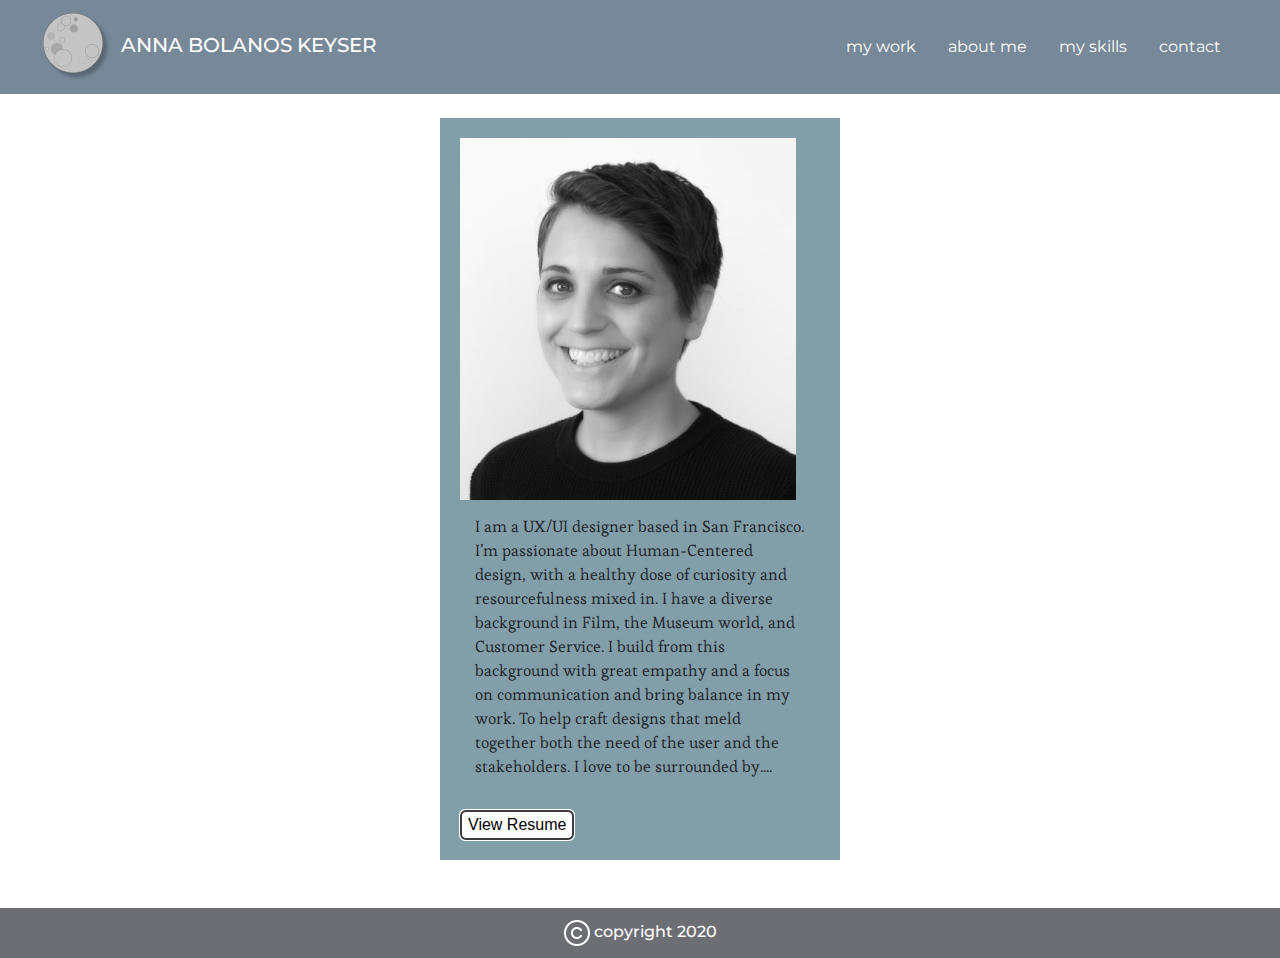
<file: index.html>
<!DOCTYPE html>
<html>

<head>
    <link href="css/style.css" rel="stylesheet" type="text/css">
    <title>Anna Bolanos Keyser</title>
    <link rel="stylesheet" href="https://stackpath.bootstrapcdn.com/bootstrap/4.3.1/css/bootstrap.min.css"
        integrity="sha384-ggOyR0iXCbMQv3Xipma34MD+dH/1fQ784/j6cY/iJTQUOhcWr7x9JvoRxT2MZw1T" crossorigin="anonymous">
    <link href="https://fonts.googleapis.com/css2?family=Esteban&family=Montserrat&display=swap" rel="stylesheet">

</head>

<header class="navigation">
    <div class="logo">
        <a href="index.html">
        <img src="images/LOGO.png">
        </a>
    </div>
    <h5>ANNA BOLANOS KEYSER</h5>
    <ul class="nav nav-pills">
        <li class="nav-item">
            <a class="nav-link" href="myWork.html">my work</a>
        </li>
        <li class="nav-item">
            <a class="nav-link" href="#">about me</a>
        </li>
        <li class="nav-item">
            <a class="nav-link" href="mySkills.html">my skills</a>
        </li>
        <li class="nav-item">
            <a class="nav-link" href="#">contact</a>
        </li>
    </ul>
</header>
<br>
<br>
<body>
    <div class="content">
        <!-- <div id="heroImg"> -->
        <img id="heroImg" src="images/Anna-Keyser.jpg">
        <p>
            I am a UX/UI designer based in San Francisco. I’m passionate about Human-Centered design, with a healthy
            dose
            of
            curiosity and resourcefulness mixed in. I have a diverse background in Film, the Museum world, and
            Customer
            Service. I build from this background with great empathy and a focus on communication and bring balance
            in
            my
            work. To help craft designs that meld together both the need of the user and the stakeholders. I love to
            be
            surrounded by....
        </p>
        <!-- </div> -->
        <div class="inline-block"> </div>


        <button id="showResume">View Resume</button>

        <!-- The Modal -->
        <div id="myModal" class="popup">
            <!-- Modal content -->
            <div class="popup-content">
                <span class="close">&times;</span>
                <img src="images/Resume.png" width=600px>
            </div>

        </div>
    </div>

</body>
<br>
<br>
<footer>
    <h6>
        <img src="images/CRWhite.png">
        copyright 2020
    </h6>

</footer>
<!-- 
<script src="js/index.js"> -->
<script>
    // $("#showResume").on("click", function () {
    //     // console.log("You clicked on #showResume");
    // });

    
    var modal = document.getElementById("myModal");

    var btn = document.getElementById("showResume");

    var span = document.getElementsByClassName("close")[0];

    btn.onclick = function () {
        modal.style.display = "flex";
    }
    span.onclick = function () {
        modal.style.display = "none";
    }
    window.onclick = function (event) {
        if (event.target == modal) {
            modal.style.display = "none";
        }
    }

</script>



</html>
</file>
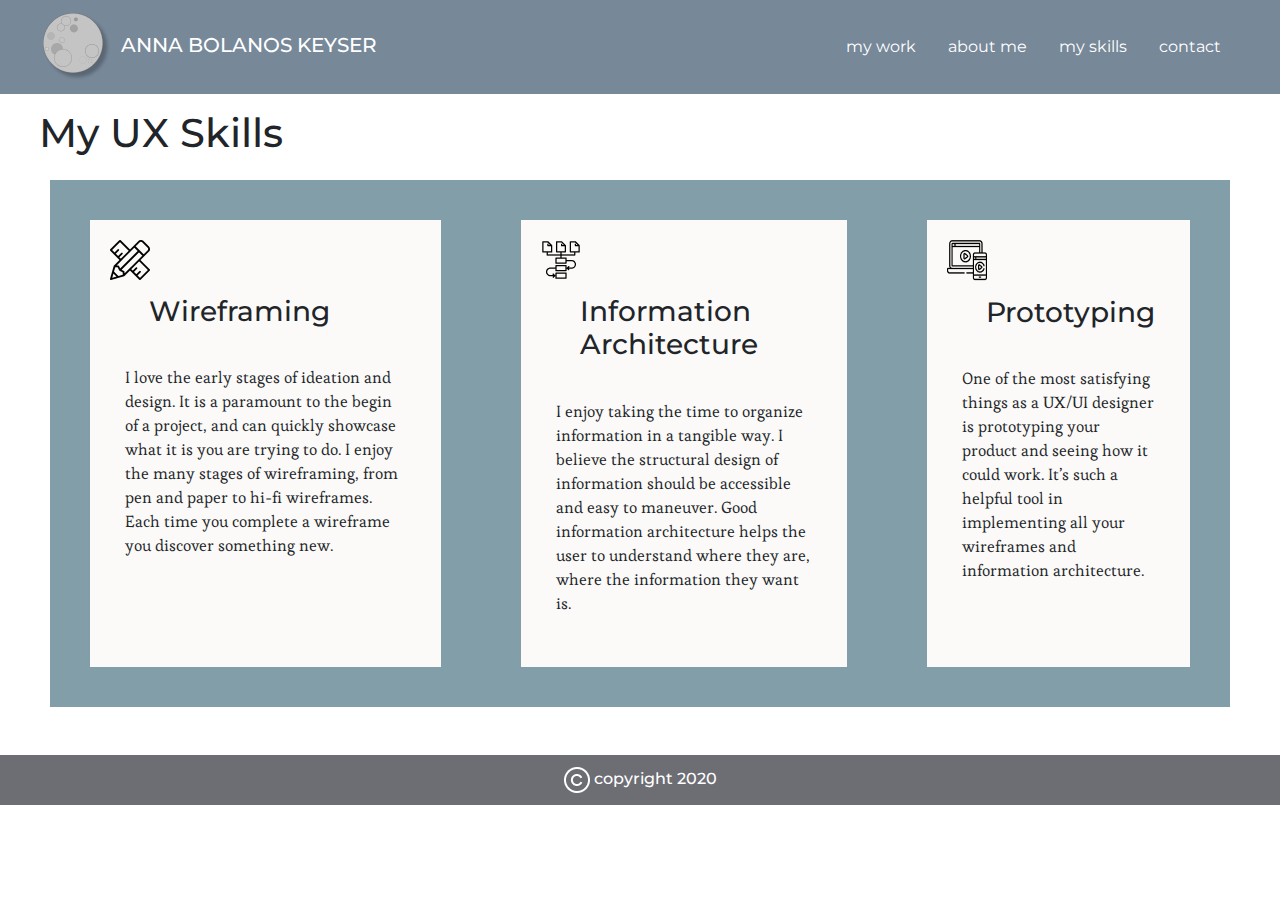
<file: mySkills.html>
<!DOCTYPE html>
<html lang="en">

<head>
    <meta charset="UTF-8">
    <meta name="viewport" content="width=device-width, initial-scale=1.0">
    <title>My Skills</title>
    <link href="css/style.css" rel="stylesheet" type="text/css">
    <link rel="stylesheet" href="https://stackpath.bootstrapcdn.com/bootstrap/4.3.1/css/bootstrap.min.css"
        integrity="sha384-ggOyR0iXCbMQv3Xipma34MD+dH/1fQ784/j6cY/iJTQUOhcWr7x9JvoRxT2MZw1T" crossorigin="anonymous">
    <link href="https://fonts.googleapis.com/css2?family=Esteban&family=Montserrat&display=swap" rel="stylesheet">
</head>

<!--  My UX Skills section coded using CSS flex -->

<body>
    <header class="navigation">
        <div class="logo">
            <a href="index.html">
                <img src="images/LOGO.png">
            </a>
        </div>
        <h5>ANNA BOLANOS KEYSER</h5>
        <ul class="nav nav-pills">
            <li class="nav-item">
                <a class="nav-link" href="myWork.html">my work</a>
            </li>
            <li class="nav-item">
                <a class="nav-link" href="#">about me</a>
            </li>
            <li class="nav-item">
                <a class="nav-link" href="mySkills.html">my skills</a>
            </li>
            <li class="nav-item">
                <a class="nav-link" href="#">contact</a>
            </li>
        </ul>
    </header>


    <section class="mySkills">
        <h1>My UX Skills </h1>
    </section>
    <div class="flexContainer">
        <div class="skillTypes">
            <img src="images/Pencil.png">
            <h3>Wireframing</h3>
            <p>
                I love the early stages of ideation and design. It is a paramount to the begin of a project, and can
                quickly showcase what it is you are trying to do.
                I enjoy the many stages of wireframing, from pen and paper to hi-fi wireframes. Each time you complete a
                wireframe you discover something new.
            </p>
        </div>
        <div class="skillTypes">
            <img src="images/FlowChart.png">
            <h3>Information Architecture</h3>

            <p>
                I enjoy taking the time to organize information in a tangible way. I believe the structural design of
                information should be accessible and easy to maneuver.
                Good information architecture helps the user to understand where they are, where the information they
                want is.
            </p>
        </div>
        <div class="skillTypes">
            <img src="images/Computer.png">
            <h3>Prototyping</h3>
            <p>
                One of the most satisfying things as a UX/UI designer is prototyping your product and seeing how it
                could work.
                It’s such a helpful tool in implementing all your wireframes and information architecture.
            </p>
        </div>
    </div>


</body>
<br>
<br>
<footer>
    <h6>
        <img src="images/CRWhite.png">
        copyright 2020
    </h6>

</footer>

</html>
</file>
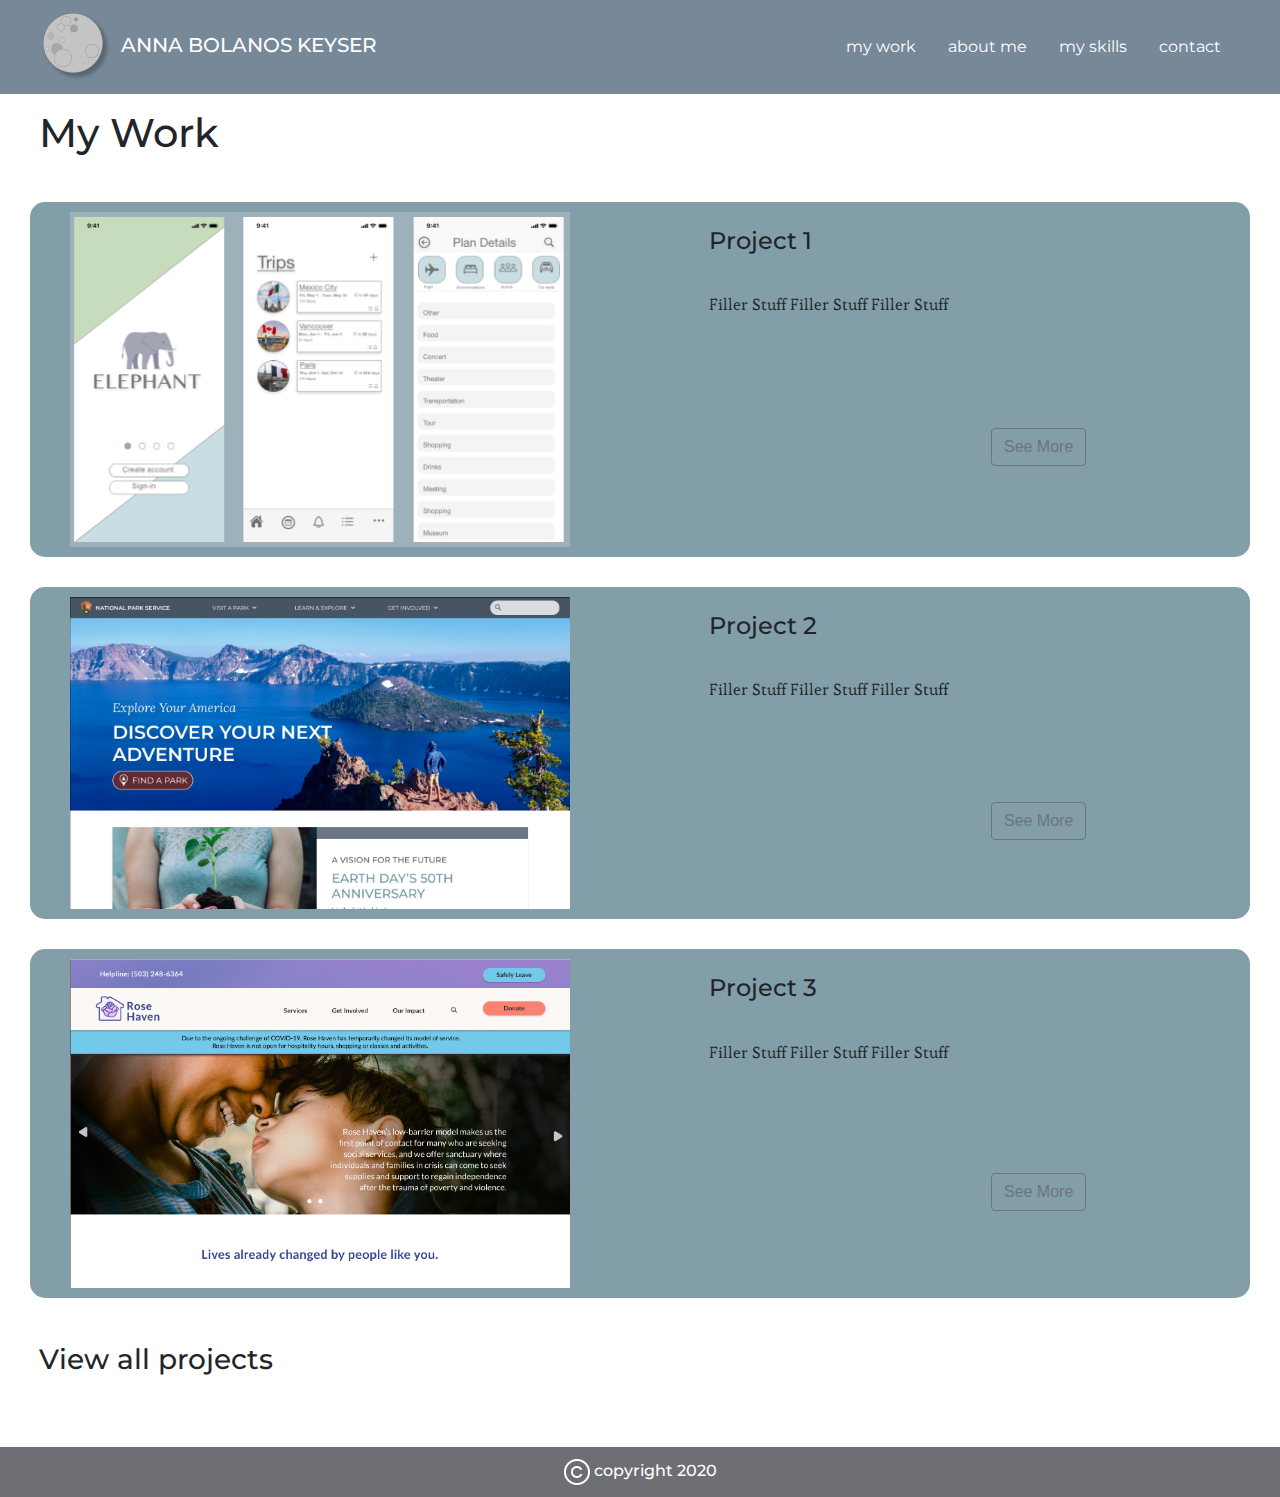
<file: myWork.html>
<!DOCTYPE html>
<html lang="en">

<head>
    <meta charset="UTF-8">
    <meta name="viewport" content="width=device-width, initial-scale=1.0">
    <title>My Work</title>
    <link href="css/style.css" rel="stylesheet" type="text/css">
    <link rel="stylesheet" href="https://stackpath.bootstrapcdn.com/bootstrap/4.3.1/css/bootstrap.min.css"
        integrity="sha384-ggOyR0iXCbMQv3Xipma34MD+dH/1fQ784/j6cY/iJTQUOhcWr7x9JvoRxT2MZw1T" crossorigin="anonymous">
    <link href="https://fonts.googleapis.com/css2?family=Esteban&family=Montserrat&display=swap" rel="stylesheet">
</head>

<body>
    <header class="navigation">
        <div class="logo">
            <a href="index.html">
            <img src="images/LOGO.png">
            </a>
        </div>
        <h5>ANNA BOLANOS KEYSER</h5>
        <ul class="nav nav-pills">
            <li class="nav-item">
                <a class="nav-link" href="myWork.html">my work</a>
            </li>
            <li class="nav-item">
                <a class="nav-link" href="#">about me</a>
            </li>
            <li class="nav-item">
                <a class="nav-link" href="mySkills.html">my skills</a>
            </li>
            <li class="nav-item">
                <a class="nav-link" href="#">contact</a>
            </li>
        </ul>
    </header>
    <!-- My Work Section Constructed using CSS Grid -->

    <section class="myWork">
        <h1>My Work</h1>

        <div class="workGridItem">
            <div class="workGrid">
                <div id="img1">
                    <img src="images/Project1.png" width=350px;>
                </div>
                <div id="content1">
                    <h4>Project 1</h4>
                    <p>Filler Stuff Filler Stuff Filler Stuff</p>
                </div>
                <div id="cta1">
                    <button type="button" class=" btn btn-outline-secondary">See More</button>
                </div>
            </div>
        </div>
        <div class="workGridItem">
            <div class="workGrid">
                <div id="img2">
                    <img src="images/Project2.png" width=350px;>
                </div>
                <div id="content2">
                    <h4>Project 2</h4>
                    <p>Filler Stuff Filler Stuff Filler Stuff</p>
                </div>
                <div id="cta2">
                    <button type="button" class=" btn btn-outline-secondary">See More</button>
                </div>
            </div>
        </div>
        <div class="workGridItem">
            <div class="workGrid">
                <div id="img3">
                    <img src="images/Project3.png" width=350px;>
                </div>
                <div id="content3">
                    <h4>Project 3</h4>
                    <p>Filler Stuff Filler Stuff Filler Stuff</p>
                </div>
                <div id="cta3">
                    <button type="button" class=" btn btn-outline-secondary">See More</button>
                </div>
            </div>
        </div>

        <!-- <div id="img2" class="workGridItem">
            <img src="images/Project2.png">
        </div>
        <div id="content2" class="workGridItem">
            <h4>Project 2</h4>
            <p> Filler Stuff Filler Stuff Filler Stuff</p>
        </div>
        <div id="cta2" class="workGridItem">
            <button type="button" class=" btn btn-outline-secondary">See More</button>
        </div>

        <div id="img3" class="workGridItem">
            <img src="images/Project3.png">
        </div>
        <div id="content3" class="workGridItem">
            <h4>Project 3</h4>
            <p>Filler Stuff Filler Stuff Filler Stuff</p>
        </div>
        <div id="cta3" class="workGridItem">
            <button type="button" class=" btn btn-outline-secondary">See More</button>
        </div> -->

    </section>
    <!-- <br>
    <section class="myWork2">
        <div class="workGrid">
            <div class="workGridItem">
                <img src="images/Project2.png" width=350px;>
            </div>
            <div class="workGridItem">
                <h4>Project 2</h4>
                <p> Filler Stuff Filler Stuff Filler Stuff</p>
                <button type="button" class="btn btn-outline-secondary">See More</button>
            </div>
        </div>
    </section>
    <br>
    <section class="myWork3">
        <div class="workGrid">
            <div class="workGridItem">
                <img src="images/Project3.png" width=350px>
            </div>
            <div class="workGridItem">
                <h4>Project 3</h4>
                <p>Filler Stuff Filler Stuff Filler Stuff</p>
                <button type="button" class="btn btn-outline-secondary">See More</button>
            </div>
        </div>

    </section> -->

    <h3>View all projects</h3>
</body>
<br>
<br>
<footer>
    <h6>
        <img src="images/CRWhite.png">
        copyright 2020
    </h6>

</footer>

</html>
</file>
<file: css/style.css>
body{
   margin: 0%;
}
.navigation {
    display: inline-flex;
    vertical-align: top;
    width: 100%;
    padding: 1%;
    background-color: lightslategray;
 }
 .nav {
   margin-right: 30px !important;
   margin-left: auto;
   align-items: center;
   justify-content: flex-end;
   font-family: 'Montserrat', sans-serif; 
   color: white;
 }
.nav-link {
   color: white;
}
 .logo {
    position: static;
    left: 18px;
    top: 18px;
    margin-left: 30px;
    /* display: flex;
    width: 10%;
    padding: 1%;
    align-items: left; */
    /* margin-left: 30px; */
 }
 ul{
    display: flex;
    width: 50%;
   margin-left: auto;
 }
 #heroImg {
    /* height: 300px;
    display: block;
    padding: 25px;
    overflow: hidden; */
 }
 .inline-block{
    width: 500px;
    margin: 0 auto 0;
 }
 footer {
    background-color: #6d6d74;
    height: 50px;
    text-align: center;
    /* margin-top: 10px; */
 
   }
.content{
   
   background-color:#819EA9;
   padding: 20px;
   padding-top: 20px;
   margin: auto;
   width: 400px;
   }

 .flexContainer {
 display: flex;
 background-color: #819EA9;
 /* flex-wrap: wrap; */
 /* width: 100%; */
 margin-left: 50px;
 margin-right: 50px;
 /* height: 70vh; */
 }
 .skillTypes{
    margin: 40px;
    padding: 20px;
    background-color: rgb(252, 250, 248);
 }
 

 /* * {
outline: 1px solid red;

 } */

.workGrid {
   display: grid;
   grid-template-columns: auto auto auto;
   grid-template-rows: auto auto;
   grid-template-areas: 
   "img1 content1 content1"
   "img1 . cta1"
   "img2 content2 content2"
   "img2 . cta2"
   "img3 content3 content3"
   "img3 . cta3";
   padding: 10px;
   border: 20px;
   margin: 30px;
}
.workGridItem {
   margin-bottom: 20px;
   background-color:#819EA9;
   border-radius: 15px;
   margin: 30px;

}

#img1{
   grid-area: img1;
   
}
#content1{
   grid-area: content1;
}
#cta1{
   grid-area: cta1;
}
#img2{
   grid-area: img2;
}
#content2{
   grid-area: content2;
}
#cta2{
   grid-area: cta2;
}
#img3{
   grid-area: img3;
}
#content3{
   grid-area: content3;
}
#cta3{
   grid-area: cta3;
}
.workGrid img {
   width: 500px;
}

h1{
   padding: 15px;
   margin-left: 24px;
   font-family: 'Montserrat', sans-serif;
}
h3{
   padding: 15px;
   margin-left: 24px;
   font-family: 'Montserrat', sans-serif;
}
h4 {
   margin-top: 40px;
   padding: 15px;  
   font-family: 'Montserrat', sans-serif;
}
h5 {
   padding-top: 20px;
   padding-left: 10px;
   font-size: 14;
   font-family: 'Montserrat', sans-serif;
   color: white;
}
h6 {
   font-size: 14;
   font-family: 'Montserrat', sans-serif;
   color: white;
   padding: 12px;
}
p {
   padding: 15px;
   font-family: 'Esteban', serif;
}

/* The Modal (background) */
.popup {
   display: none; /* Hidden by default */
   position: fixed; /* Stay in place */
   z-index: 1; 
   left: 0;
   top: 0;
   width: 100vw !important; 
   height: 100vh; 
   overflow: auto; /* Enable scroll if needed */
   background-color: rgb(0,0,0); /* Fallback color */
   background-color: rgba(0,0,0,0.4); /* Black w/ opacity */
   justify-content: center;
   align-items: center;
 }
 
 /* Modal Content/Box */
 .popup-content {
   background-color: white;
   /* margin: 0% auto;  */
   padding: 20px;
   border: 1px solid #888;
   /* width: 80%; */
   
 }
 .modal-content img {
   align-content: center;
   outline: auto rgb(59, 59, 59) .5px;
 }

 #showResume {
   border-radius: 5px;
   outline: auto rgb(59, 59, 59) 3px;
   background-color: #ffffff;

 }
 
#showResume:hover,
#showResume:focus {
   color: black;
   
   text-decoration: none;
   cursor: pointer;
}

 /* The Close Button */
 .close {
   color: #aaa;
   /* float: right; */
   /* margin: right; */
   font-size: 28px;
   font-weight: bold;
 }
 
 .close:hover,
 .close:focus {
   color: black;
   text-decoration: none;
   cursor: pointer;
 }

 .nav-link:hover,
 .nav-link:focus {
   color: black;
   text-decoration: none;
   cursor: pointer;
 }



/* /////MEDIA Section///// */

@media only screen and (max-width: 100px) {
   .flexContainer {
      flex-direction: column;
   }
   /* .skillTypes {
      width: 100%;
   } */

   .workGrid {
    margin: 10px;
    display: grid;
    grid-template-columns: 1fr;
    grid-template-rows: auto auto auto auto auto auto auto auto auto;
    grid-template-areas: 
    "img1" "content1" "cta1"
    "img2" "content2" "cta2"
    "img3" "content3" "cta3";
    }
 

}
@media only screen and (max-width: 600px) {
   .flexContainer {
      flex-direction: column;
   }
   /* .skillTypes {
      width: 100%;
   } */

   .workGrid {
    margin: 10px;
    display: grid;
    grid-template-columns: 1fr;
    grid-template-rows: auto auto auto auto auto auto auto auto auto;
    grid-template-areas: 
    "img1" "content1" "cta1"
    "img2" "content2" "cta2"
    "img3" "content3" "cta3";
    }
 

}
</file>
